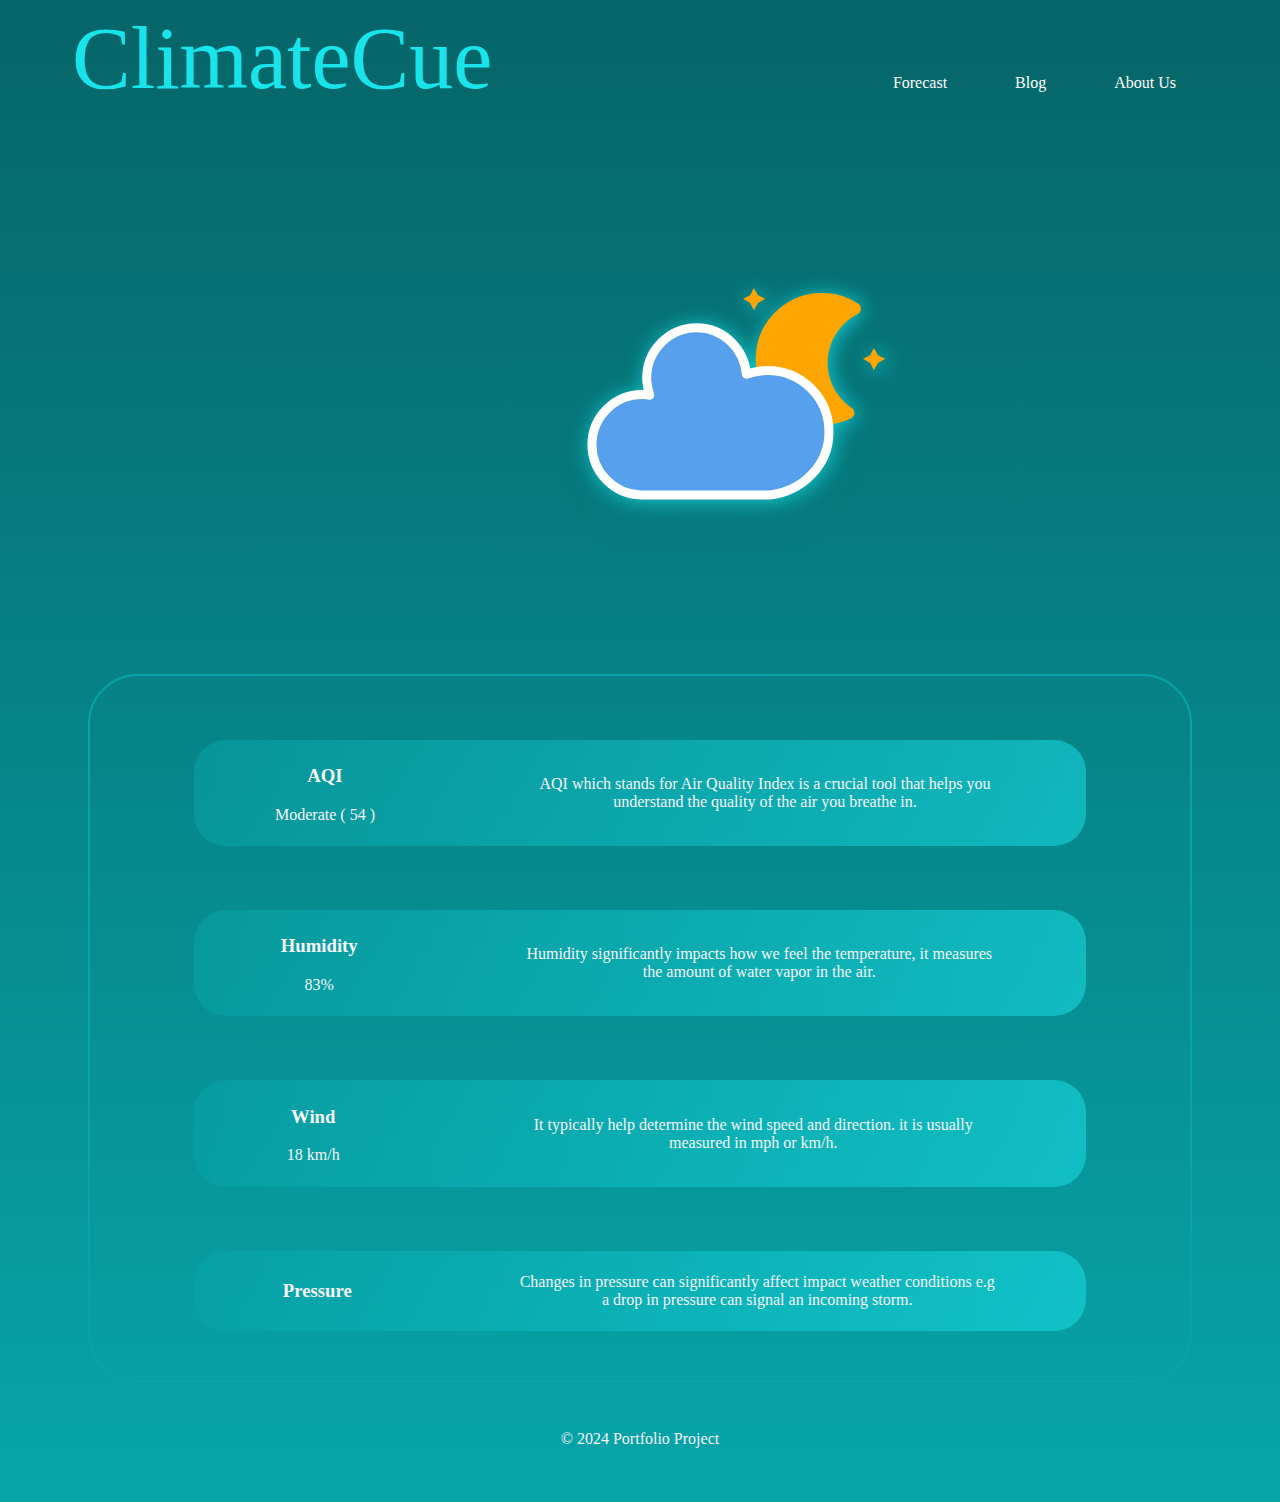
<file: index.html>
<!DOCTYPE html>
<html>
  <head>
    <title>ClimateCue</title>
    <link rel="stylesheet" href="main.css" />
  </head>
  <body>
    <nav id="navbar">
      <div id=" brand-name">
        <h1 id="brand">ClimateCue</h1>
      </div>
      <div id="nav-profile">
        <ul id="nav-list">
          <li><a href="./pages/forecast.html">Forecast</a></li>
          <li><a href="./pages/blog.html" target="_blank">Blog</a></li>
          <li><a href="./pages/about.html">About Us</a></li>
        </ul>
      </div>
    </nav>
    <div id="weather-cont">
      <div id="forecast">
        <p id="loc"></p>
        <p id="locate"></p>
        <p id="temp"></p>
        <p id="desc"></p>
      </div>
      <div>
        <img
          id="imgs"
          src="assets/svg/cloudy-night-3.svg"
          alt="cloudy-weather icon" >
      </div>
    </div>
    <div id="parameter-container">
      <div class="para-cont">
        <div>
          <h3>AQI</h3>
          <p>Moderate ( 54 )</p>
        </div>
        <p style="width: 30em;">AQI which stands for Air Quality Index is a crucial tool that helps you understand the quality of the air you breathe in. </p>
      </div>
      <div class="para-cont">
        <div>
          <h3>Humidity</h3>
          <p>83%</p>
        </div>
        <p style="width: 30em;">Humidity significantly impacts how we feel the temperature, it measures the amount of water vapor in the air.</p>
      </div>
      <div class="para-cont">
        <div>
          <h3>Wind</h3>
          <p>18 km/h</p>
        </div>
        <p style="width: 30em;">It typically help determine the wind speed and direction. it is usually measured in mph or km/h.</p>
      </div>
      <div class="para-cont">
        <div>
          <h3>Pressure</h3>
          <p></p>
        </div>
        <p style="width: 30em;">Changes in pressure can significantly affect impact weather conditions e.g a drop in pressure can signal an incoming storm.</p>
      </div>
    </div>
    <Footer id="footer">&copy 2024 Portfolio Project</Footer>
    <script type="text/javascript" src="main.js"></script>
  </body>
</html>
</file>
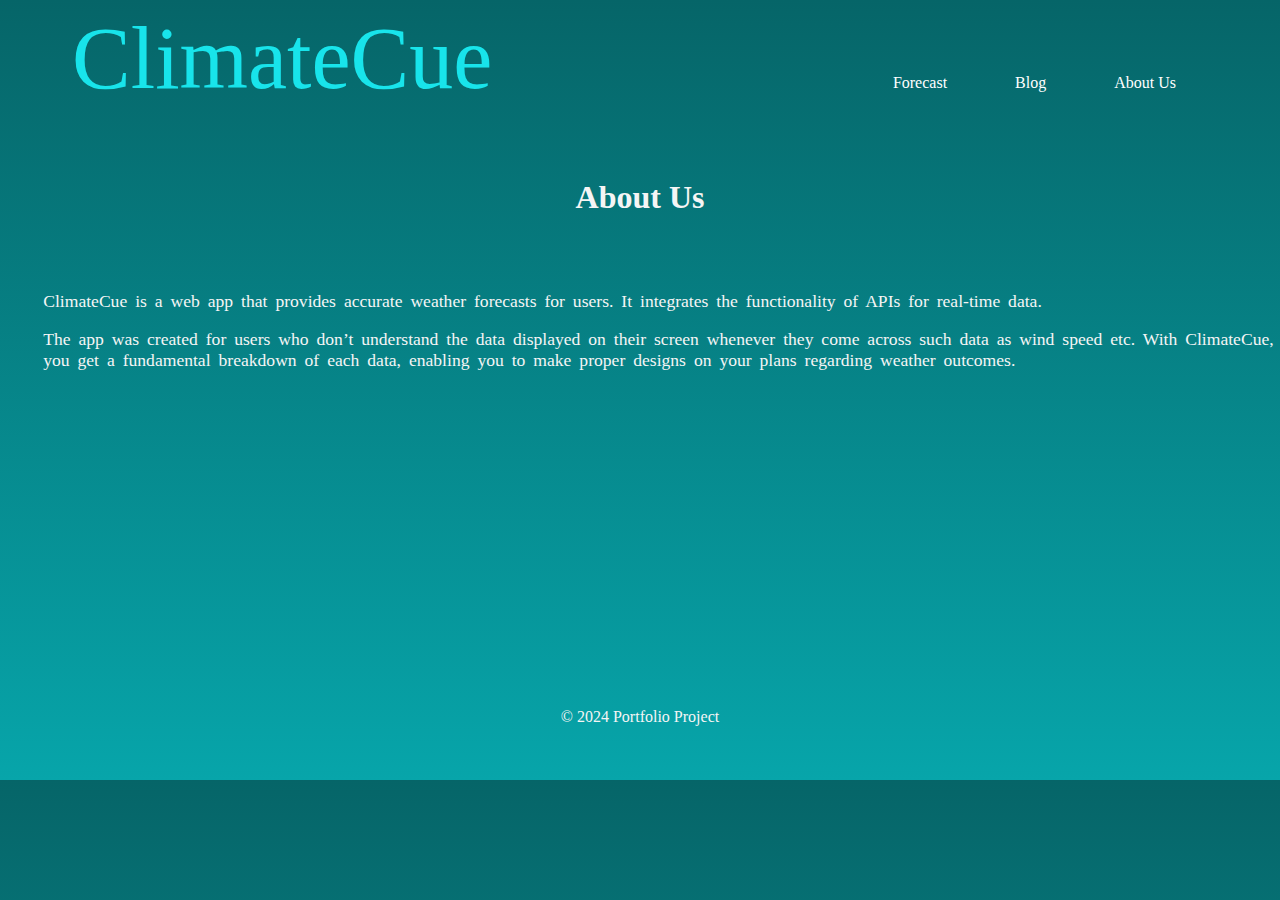
<file: pages/about.html>
<!DOCTYPE html>
<html lang="en">
<head>
    <meta charset="UTF-8">
    <meta name="viewport" content="width=device-width, initial-scale=1.0">
    <link rel="stylesheet" href="../main.css" />
    <title>About Us</title>
</head>
<body>
    <nav id="navbar">
    <div id=" brand-name">
        <h1 id="brand"><a href="../index.html">ClimateCue</a></h1>
    </div>
    <div id="nav-profile">
      <ul id="nav-list">
        <li><a href="forecast.html">Forecast</a></li>
        <li><a href="blog.html" target="_blank">Blog</a></li>
        <li><a href="about.html">About Us</a></li>
      </ul>
    </div>
  </nav>
  <h1>About Us</h1>
  <div 
  style="width: 70em; 
  height: 20em; 
  margin: 0 auto;
  padding: 2em;
  text-align: left;
  word-spacing: 0.2em;
  word-wrap: normal;
  font-size: 1.1em;">
    <p>ClimateCue is a web app that provides accurate weather forecasts for users. It integrates the functionality of APIs for real-time data.</p>

      <p>The app was created for users who don’t understand the data displayed on their screen 
      whenever they come across such data as wind speed etc. With ClimateCue, you get a 
      fundamental breakdown of each data, enabling you to make proper designs on your plans regarding weather outcomes.</p>
  </div>
  <Footer id="footer">&copy 2024 Portfolio Project</Footer>
  </body>
</html>
</file>
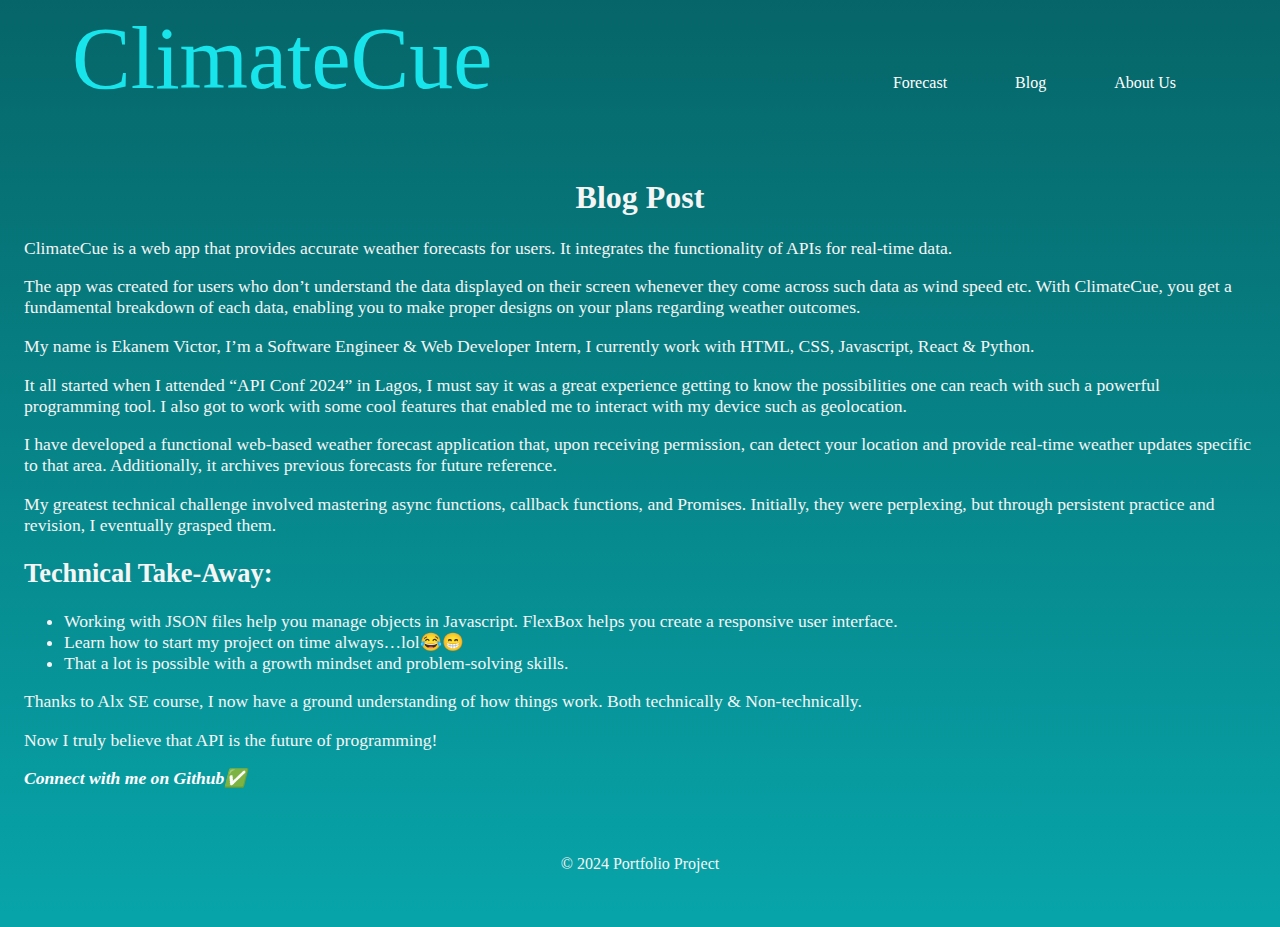
<file: pages/blog.html>
<!DOCTYPE html>
<html lang="en">
  <head>
    <meta charset="UTF-8" />
    <meta name="viewport" content="width=device-width, initial-scale=1.0" />
    <link rel="stylesheet" href="../main.css" />
    <title>Blog</title>
  </head>
  <body>
    <nav id="navbar">
      <div id=" brand-name">
        <h1 id="brand"><a href="../index.html">ClimateCue</a></h1>
      </div>
      <div id="nav-profile">
        <ul id="nav-list">
          <li><a href="forecast.html">Forecast</a></li>
          <li><a href="blog.html" target="_blank">Blog</a></li>
          <li><a href="about.html">About Us</a></li>
        </ul>
      </div>
    </nav>
    <h1>Blog Post</h1>
    <div
      style="
        width: 70em;
        margin: 0 auto;
        overflow: none;
        text-align: left;
        font-size: 1.1em;
      "
    >
      <p>
        ClimateCue is a web app that provides accurate weather forecasts for
        users. It integrates the functionality of APIs for real-time data.
      </p>

      <p>
        The app was created for users who don’t understand the data displayed on
        their screen whenever they come across such data as wind speed etc. With
        ClimateCue, you get a fundamental breakdown of each data, enabling you
        to make proper designs on your plans regarding weather outcomes.
      </p>

      <p>
        My name is Ekanem Victor, I’m a Software Engineer & Web Developer
        Intern, I currently work with HTML, CSS, Javascript, React & Python.
      </p>

      <p>
        It all started when I attended “API Conf 2024” in Lagos, I must say it
        was a great experience getting to know the possibilities one can reach
        with such a powerful programming tool. I also got to work with some cool
        features that enabled me to interact with my device such as geolocation.
      </p>

      <p>
        I have developed a functional web-based weather forecast application
        that, upon receiving permission, can detect your location and provide
        real-time weather updates specific to that area. Additionally, it
        archives previous forecasts for future reference.
      </p>

      <p>
        My greatest technical challenge involved mastering async functions,
        callback functions, and Promises. Initially, they were perplexing, but
        through persistent practice and revision, I eventually grasped them.
      </p>

      <h2>Technical Take-Away:</h2>
      <ul>
        <li>
          Working with JSON files help you manage objects in Javascript. FlexBox
          helps you create a responsive user interface.
        </li>
        <li>Learn how to start my project on time always…lol😂😁</li>
        <li>
          That a lot is possible with a growth mindset and problem-solving
          skills.
        </li>
      </ul>
      <p>
        Thanks to Alx SE course, I now have a ground understanding of how things
        work. Both technically & Non-technically.
      </p>
      <p>
        <emp>Now I truly believe that API is the future of programming!</emp>
      </p>

      <p>
        <a
          style="
            text-decoration: none;
            color: white;
            font-weight: 600;
            font-style: italic;
          "
          href="https://github.com/CodesbyEkan"
          target="_blank"
        >
          Connect with me on Github✅</a
        >
      </p>
    </div>
    <Footer id="footer">&copy 2024 Portfolio Project</Footer>
  </body>
</html>
</file>
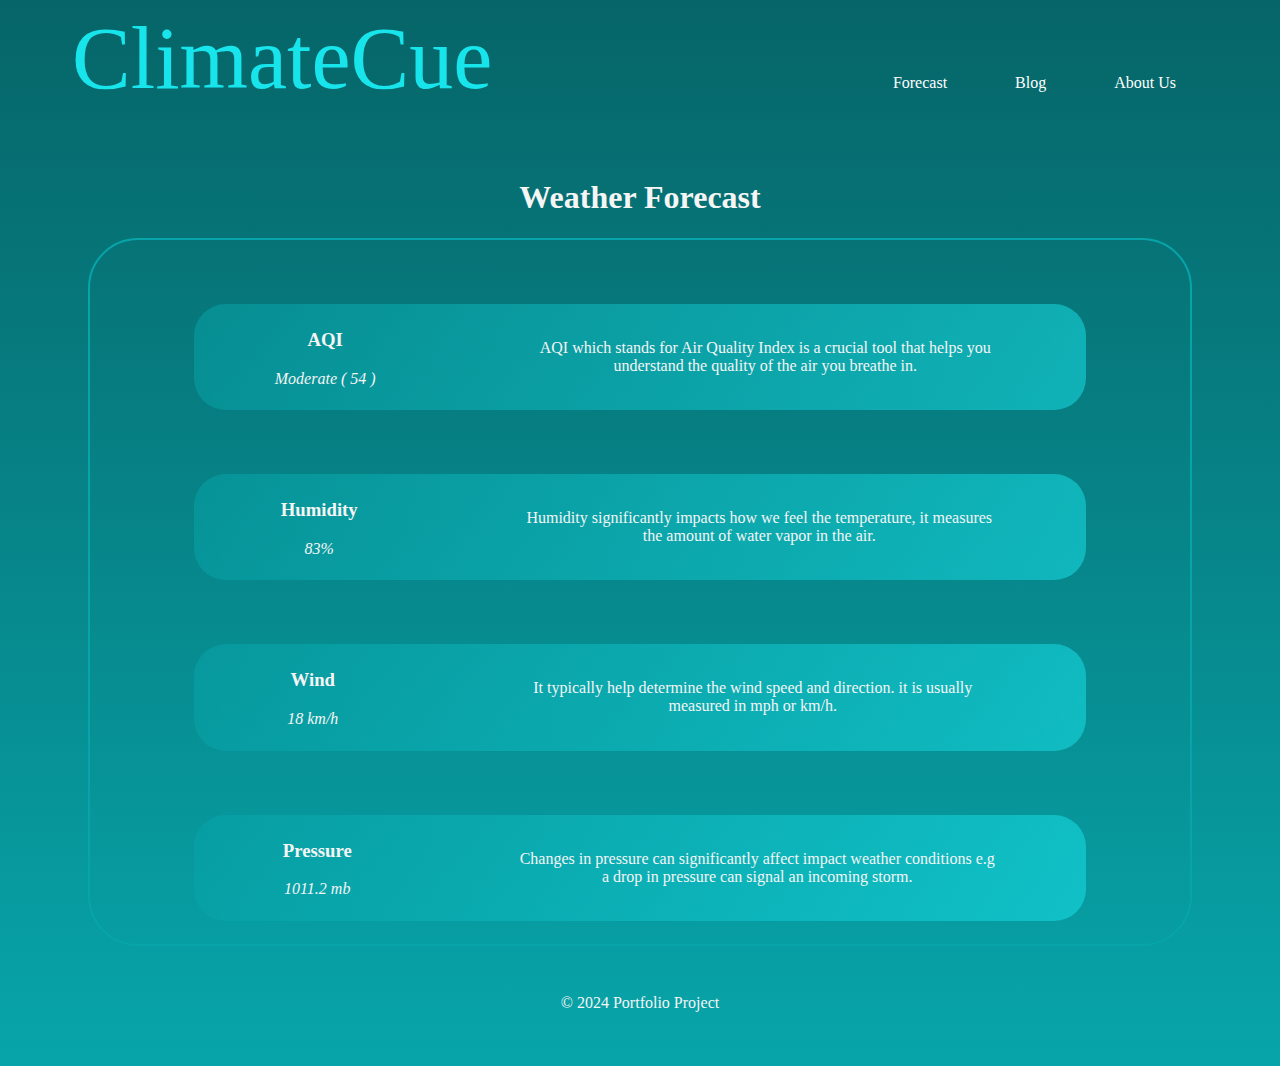
<file: pages/forecast.html>
<!DOCTYPE html>
<html lang="en">
  <head>
    <meta charset="UTF-8" />
    <meta name="viewport" content="width=device-width, initial-scale=1.0" />
    <link rel="stylesheet" href="../main.css" />
    <title>Forecast</title>
  </head>
  <body>
    <nav id="navbar">
      <div id=" brand-name">
        <h1 id="brand"><a href="../index.html">ClimateCue</a></h1>
      </div>
      <div id="nav-profile">
        <ul id="nav-list">
          <li><a href="forecast.html">Forecast</a></li>
          <li><a href="blog.html" target="_blank">Blog</a></li>
          <li><a href="about.html">About Us</a></li>
        </ul>
      </div>
    </nav>
    <h1>Weather Forecast</h1>
    <div id="parameter-container">
      <div class="para-cont">
        <div>
          <h3>AQI</h3>
          <p style="font-style: italic;">Moderate ( 54 )</p>
        </div>
        <p style="width: 30em;">AQI which stands for Air Quality Index is a crucial tool that helps you understand the quality of the air you breathe in. </p>
      </div>
      <div class="para-cont">
        <div>
          <h3>Humidity</h3>
          <p style="font-style: italic;">83%</p>
        </div>
        <p style="width: 30em;">Humidity significantly impacts how we feel the temperature, it measures the amount of water vapor in the air.</p>
      </div>
      <div class="para-cont">
        <div>
          <h3>Wind</h3>
          <p style="font-style: italic;">18 km/h</p>
        </div>
        <p style="width: 30em;">It typically help determine the wind speed and direction. it is usually measured in mph or km/h.</p>
      </div>
      <div class="para-cont">
        <div>
          <h3>Pressure</h3>
          <p style="font-style: italic;">1011.2 mb</p>
        </div>
        <p style="width: 30em;">Changes in pressure can significantly affect impact weather conditions e.g a drop in pressure can signal an incoming storm.</p>
      </div>
    </div>
    <Footer id="footer">&copy 2024 Portfolio Project</Footer>
  </body>
</html>
</file>
<file: main.css>
/*

Color Scheme:
#18e4eb
#066568

*/

body {
  text-align: center;
  font-family: montserrat;
  background: linear-gradient(#066568, #07a5aa);
  color: whitesmoke;
}

#navbar {
  margin: 0;
  display: flex;
  justify-content: space-between;
  padding: 0 4em;
  /* border: 2px dashed white;*/
}

#nav-list {
  list-style-type: none;
  padding: 50px 0;
}

#nav-list li {
  display: inline-block;
  margin: 0 2em;
}

#nav-list li a {
  text-decoration: none;
  color: white;
}

#nav-list li:hover {
  font-size: 1.05em;
}

#brand-name {
  width: auto;
}

#brand {
  margin: 0;
  font-size: 5.5em;
  font-weight: 400;
  font-family: matsury;
  color: #18e4eb;
}

#brand a {
  text-decoration: none;
  color: #18e4eb;
}

#brand:hover {
  font-size: 5.6em;
  text-shadow: 0 0 15px rgb(255, 255, 255);
}

#weather-cont {
  width: 100%;
  display: flex;
  position: relative;
  justify-content: center;
  align-items: center;
  margin: 1em 0;
  animation: glide 2s ease both;
}

#forecast {
  margin: 0 4em;
}

@keyframes glide {
  from {
    top: -60px;
  }
  to {
    top: 0px;
  }
}

#temp {
  margin: 0;
  font-family: montserrat;
  font-size: 11em;
  font-weight: 100;
}

#imgs {
  width: 30em;
  height: 30em;
  margin: 0 -3em;
  filter: drop-shadow(2px 2px 10px rgba(24, 228, 235, 0.8));
}

#parameter-container {
  display: flex;
  flex-direction: column;
  width: auto;
  height: 40em;
  margin: 0 5em;
  padding: 2em 4em;
  border: 2px solid #07a5aa;
  border-radius: 50px;
}

.para-cont {
  display: flex;
  justify-content: space-around;
  align-items: center;
  width: 55em;
  height: 6.5em;
  margin: 2em auto;
  padding: 0.4em;
  background: linear-gradient(to right, #07a5aa7e, #18e4eb83);
  border-radius: 2em;
  transition: width height 3s;
}

.para-cont:hover {
  width: 57em;
  height: 8em;
}

#footer {
  width: 100%;
  margin: 0;
  padding-top: 3em;
  height: 4em;
  text-align: center;
}
</file>
